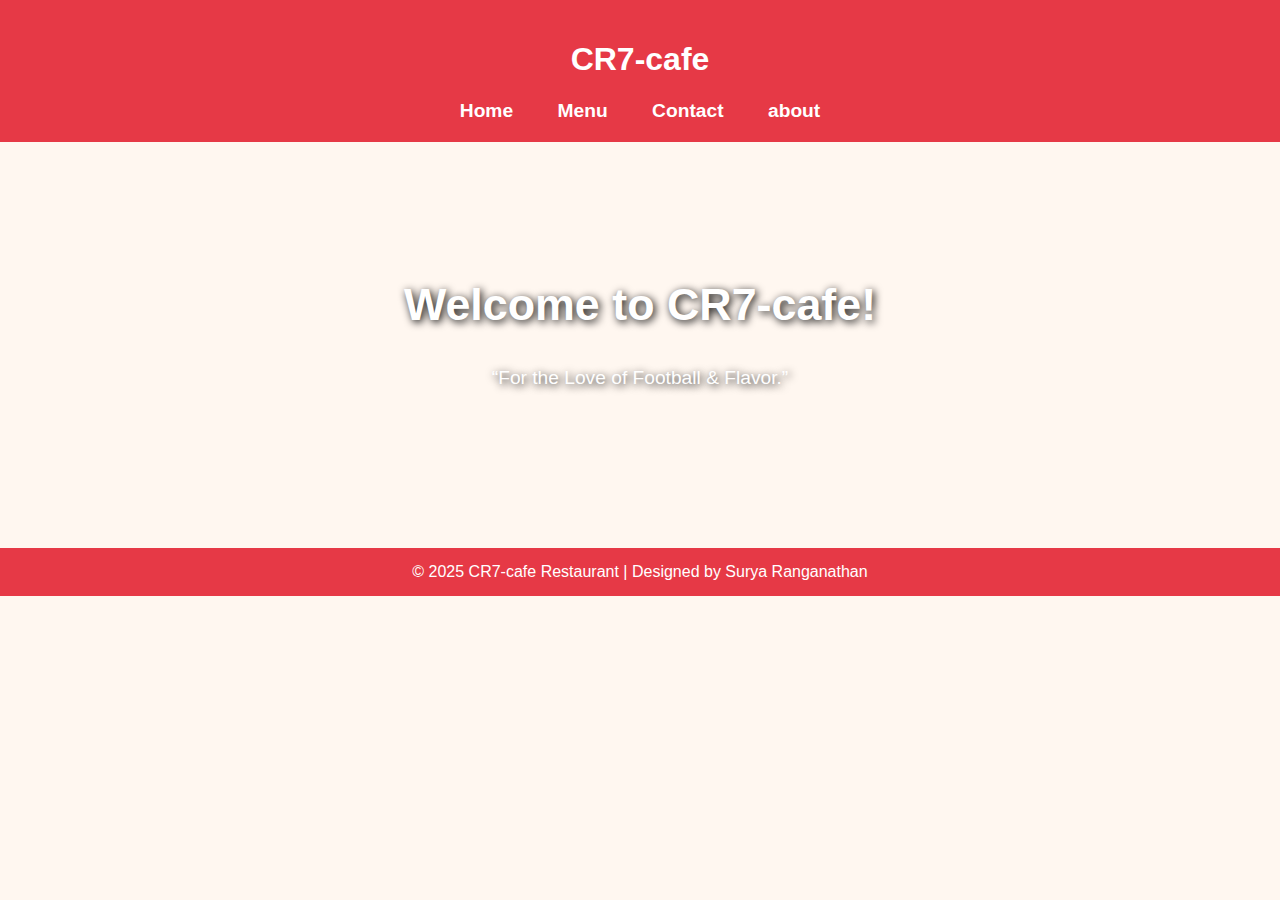
<file: res/resapp/static/index.html>
<!DOCTYPE html>
<html lang="en">
<head>
  <meta charset="UTF-8" />
  <meta name="viewport" content="width=device-width, initial-scale=1.0" />
  <title>CR7-cafe</title>
  <style>
    body {
      margin: 0;
      font-family: "Segoe UI", Tahoma, Geneva, Verdana, sans-serif;
      background-color: #fff7f0;
      color: #333;
      text-align: center;
    }
    header {
      background-color: #e63946;
      color: white;
      padding: 20px 0;
    }
    nav a {
      text-decoration: none;
      color: white;
      margin: 0 20px;
      font-weight: bold;
      font-size: 1.2rem;
    }
    nav a:hover {
      color: #ffd166;
    }
    .hero {
      background-image: url('https://images.unsplash.com/photo-1600891963933-960d8b782e93');
      background-size: cover;
      background-position: center;
      color: white;
      padding: 100px 20px;
      text-shadow: 2px 2px 8px #000;
    }
    .hero h2 {
      font-size: 2.8rem;
    }
    .hero p {
      font-size: 1.2rem;
    }
    footer {
      background-color: #e63946;
      color: white;
      padding: 15px 0;
      font-size: 1rem;
      margin-top: 40px;
    }
  </style>
</head>

<body>
  <header>
    <h1>CR7-cafe</h1>
    <nav>
      <a href="index.html">Home</a>
      <a href="menu.html">Menu</a>
      <a href="contact.html">Contact</a>
      <a href="about.html">about</a>
    </nav>
  </header>

  <section class="hero">
    <h2>Welcome to CR7-cafe!</h2>
    <p>“For the Love of Football & Flavor.”</p>
  </section>

  <footer>
    © 2025 CR7-cafe Restaurant | Designed by Surya Ranganathan
  </footer>
</body>
</html>
</file>
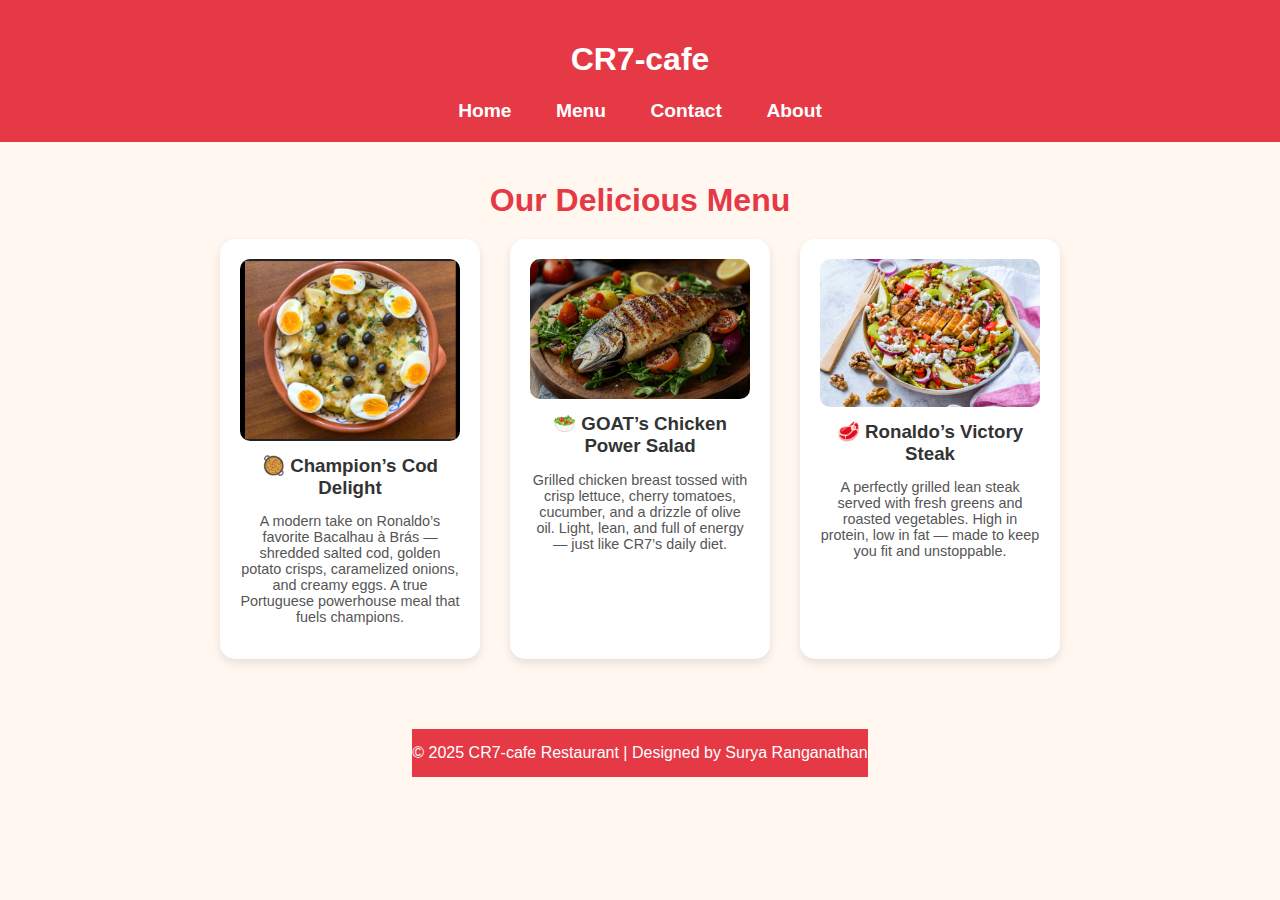
<file: res/resapp/static/menu.html>
<!DOCTYPE html>
<html lang="en">
<head>
  <meta charset="UTF-8" />
  <meta name="viewport" content="width=device-width, initial-scale=1.0" />
  <title>CR7-cafe Menu</title>
  <style>
    body {
      margin: 0;
      font-family: "Segoe UI", Tahoma, Geneva, Verdana, sans-serif;
      background-color: #fff7f0;
      color: #333;
      text-align: center;
    }
    header {
      background-color: #e63946;
      color: white;
      padding: 20px 0;
    }
    nav a {
      text-decoration: none;
      color: white;
      margin: 0 20px;
      font-weight: bold;
      font-size: 1.2rem;
    }
    nav a:hover {
      color: #ffd166;
    }
    h2 {
      color: #e63946;
      margin: 40px 0 20px;
      font-size: 2rem;
    }
    .menu-items {
      display: flex;
      flex-wrap: wrap;
      justify-content: center;
      gap: 30px;
      padding: 0 20px;
    }
    .item {
      background-color: white;
      border-radius: 15px;
      box-shadow: 0 4px 10px rgba(0,0,0,0.1);
      width: 220px;
      padding: 20px;
      transition: transform 0.3s;
    }
    .item:hover {
      transform: scale(1.05);
    }
    .item img {
      width: 100%;
      border-radius: 10px;
    }
    .item h3 {
      margin: 10px 0 5px;
      color: #333;
    }
    .item p {
      color: #555;
      font-size: 0.9rem;
    }
    footer {
      background-color: #e63946;
      color: white;
      padding: 15px 0;
      font-size: 1rem;
      margin-top: 40px;
    }
  </style>
</head>

<body>
  <header>
    <h1>CR7-cafe</h1>
    <nav>
      <a href="index.html">Home</a>
      <a href="menu.html">Menu</a>
      <a href="contact.html">Contact</a>
      <a href="about.html">About</a>
    </nav>
  </header>

  <h2>Our Delicious Menu</h2>

  <div class="menu-items">
    <div class="item">
      <img src="a.png" alt="Bacalhau">
      <h3>🥘 Champion’s Cod Delight</h3>
      <p>A modern take on Ronaldo’s favorite Bacalhau à Brás — shredded salted cod, golden potato crisps, caramelized onions, and creamy eggs. A true Portuguese powerhouse meal that fuels champions.</p>
    </div>

    <div class="item">
      <img src="b.png" alt="Grilled chicken salad">
      <h3>🥗 GOAT’s Chicken Power Salad</h3>
      <p>Grilled chicken breast tossed with crisp lettuce, cherry tomatoes, cucumber, and a drizzle of olive oil. Light, lean, and full of energy — just like CR7’s daily diet.</p>
    </div>

    <div class="item">
      <img src="c.png" alt="Grilled steak with vegetables">
      <h3>🥩 Ronaldo’s Victory Steak</h3>
      <p>A perfectly grilled lean steak served with fresh greens and roasted vegetables. High in protein, low in fat — made to keep you fit and unstoppable.</p>
    </div>

  
  <footer>
    © 2025 CR7-cafe Restaurant | Designed by Surya Ranganathan
  </footer>
</body>
</html>
</file>
